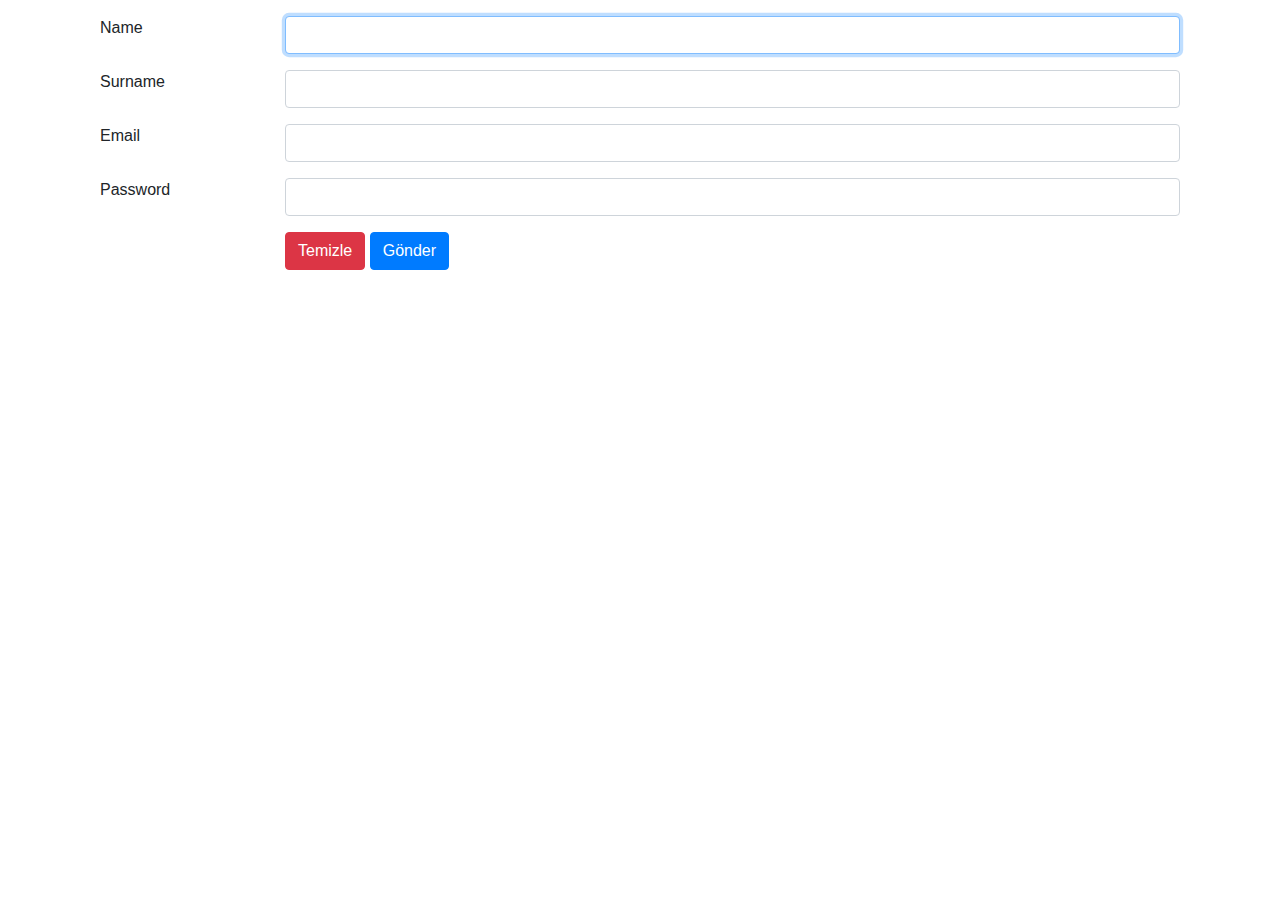
<file: EmreKaraman05-02-22Homework/SpringMvcJpa/target/classes/templates/formvalidation.html>
<!doctype html>
<html  th:lang="${#locale.language}"  xmlns:th="http://www.thymeleaf.org" >
<head>
    <title>Thymeleaf -2 </title>
    <meta charset="utf-8">
    <meta name="viewport" content="width=device-width, initial-scale=1, shrink-to-fit=no">
    <link rel="stylesheet" href="https://stackpath.bootstrapcdn.com/bootstrap/4.3.1/css/bootstrap.min.css">
    <link rel="stylesheet"   th:href="@{/css/style.css}">
    <link rel="preconnect" href="https://fonts.googleapis.com">
    <link rel="preconnect" href="https://fonts.gstatic.com" crossorigin>
    <link rel="preconnect" href="https://fonts.googleapis.com">
    <link rel="preconnect" href="https://fonts.gstatic.com" crossorigin>
    <link href="https://fonts.googleapis.com/css2?family=Baloo+Bhaijaan+2&family=Mukta&family=Oswald&family=Supermercado+One&display=swap" rel="stylesheet">
    <script th:src="@{/js/template2.js}"></script>
</head>
<body class="form-validation-body">
<!--start codes-->
<!--th:action:getMapping
th:object:model key-->


<div class="form-container container">
    <p th:text="#{form}" class="text-center text-uppercase title"></p>
<form th:method="post" th:action="@{/formurl}" th:object="${key_form}">

    <div class="container">
        <div class="row">
            <div class="col-md-2">Name</div>
            <div class="col-md-10 form-group" >
                <input th:field="*{name}"  type="text"
                       class="form-control field-name " autofocus
                       th:class="${#fields.hasErrors('name')}? error"
                >
                <div th:if="${#fields.hasErrors('name')}" th:errors="*{name}" th:class="${#fields.hasErrors('name')}? errortext"></div>
            </div>

            <div  class="col-md-2">Surname</div>
            <div class="col-md-10 form-group" >
                <input th:field="*{surname}" th:class="${#fields.hasErrors('surname')}? error"  type="text"  class="form-control field-name" >
                <div th:if="${#fields.hasErrors('surname')}" th:errors="*{surname}" th:class="${#fields.hasErrors('name')}? errortext" ></div>
            </div>

            <div  class="col-md-2">Email</div>
            <div class="col-md-10 form-group" >
                <input th:field="*{email}"  th:class="${#fields.hasErrors('email')}? error" type="text"  class="form-control field-name"     >
                <div th:if="${#fields.hasErrors('email')}" th:errors="*{email}" th:class="${#fields.hasErrors('name')}? errortext"></div>
            </div>

            <div  class="col-md-2">Password</div>
            <div class="col-md-10 form-group" >
                <input th:field="*{password}" th:class="${#fields.hasErrors('password')}? error" type="text"  class="form-control field-name"     >
                <div th:if="${#fields.hasErrors('password')}" th:errors="*{password}" th:class="${#fields.hasErrors('name')}? errortext" ></div>
            </div>



            <div  class="col-md-2"></div>
            <div class="col-md-10 form-group">
                <input type="reset" class="btn btn-danger" value="Temizle" >
                <input type="submit" class="btn btn-primary" value="Gönder" >
            </div>

        </div>
    </div>
</form>
</div>


<!--end codes-->
<script src="https://code.jquery.com/jquery-3.3.1.slim.min.js"></script>
<script src="https://cdnjs.cloudflare.com/ajax/libs/popper.js/1.14.7/umd/popper.min.js"></script>
<script src="https://stackpath.bootstrapcdn.com/bootstrap/4.3.1/js/bootstrap.min.js"></script>
</body>
</html>
</file>
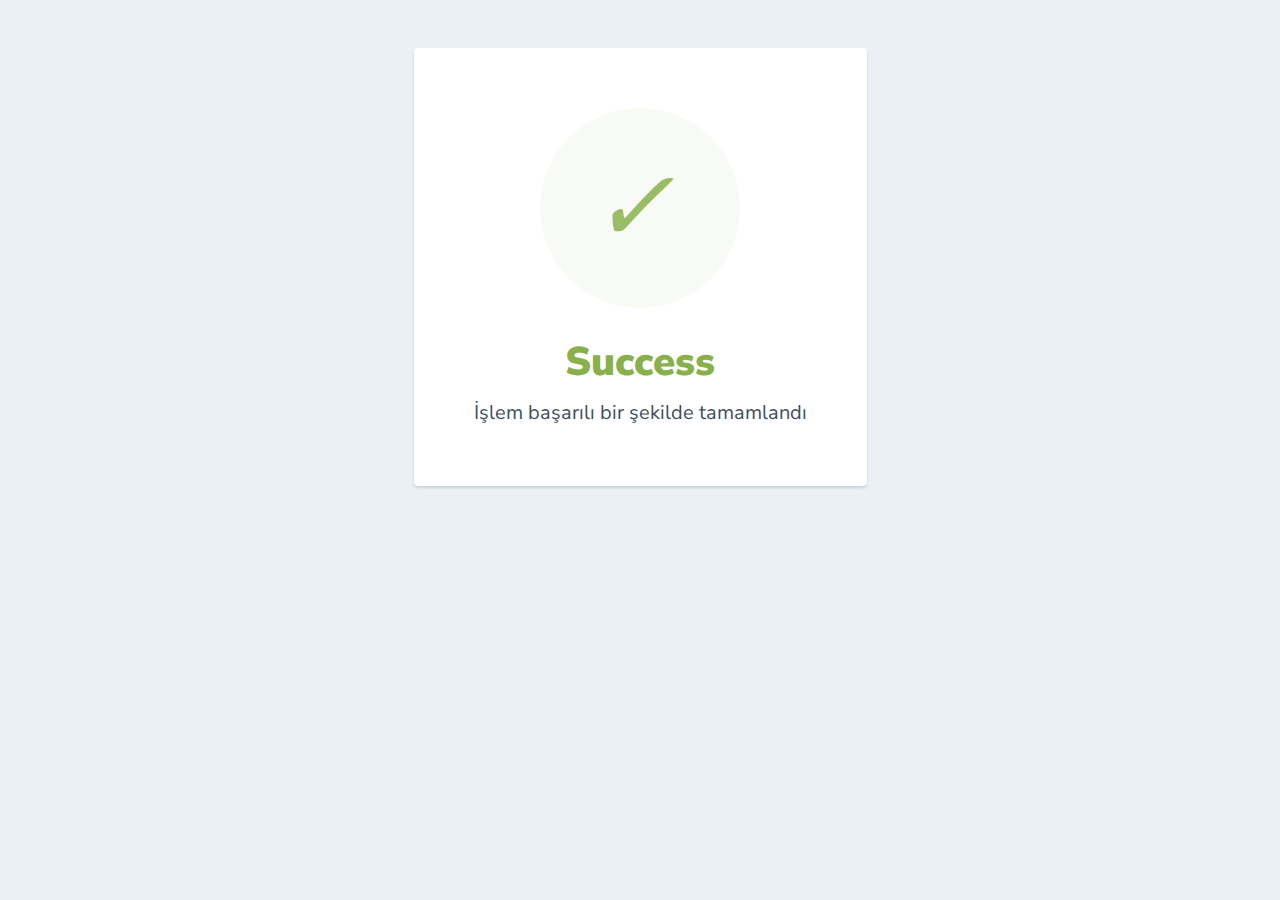
<file: EmreKaraman05-02-22Homework/SpringMvcJpa/target/classes/templates/success.html>
<html>
<head>
    <link href="https://fonts.googleapis.com/css?family=Nunito+Sans:400,400i,700,900&display=swap" rel="stylesheet">
</head>
<style>
    body {
        text-align: center;
        padding: 40px 0;
        background: #EBF0F5;
    }
    h1 {
        color: #88B04B;
        font-family: "Nunito Sans", "Helvetica Neue", sans-serif;
        font-weight: 900;
        font-size: 40px;
        margin-bottom: 10px;
    }
    p {
        color: #404F5E;
        font-family: "Nunito Sans", "Helvetica Neue", sans-serif;
        font-size:20px;
        margin: 0;
    }
    i {
        color: #9ABC66;
        font-size: 100px;
        line-height: 200px;
        margin-left:-15px;
    }
    .card {
        background: white;
        padding: 60px;
        border-radius: 4px;
        box-shadow: 0 2px 3px #C8D0D8;
        display: inline-block;
        margin: 0 auto;
    }
</style>
<body>
<div class="card">
    <div style="border-radius:200px; height:200px; width:200px; background: #F8FAF5; margin:0 auto;">
        <i class="checkmark">✓</i>
    </div>
    <h1>Success</h1>
    <p>İşlem başarılı bir şekilde tamamlandı</p>
</div>
</body>
</html>
</file>
